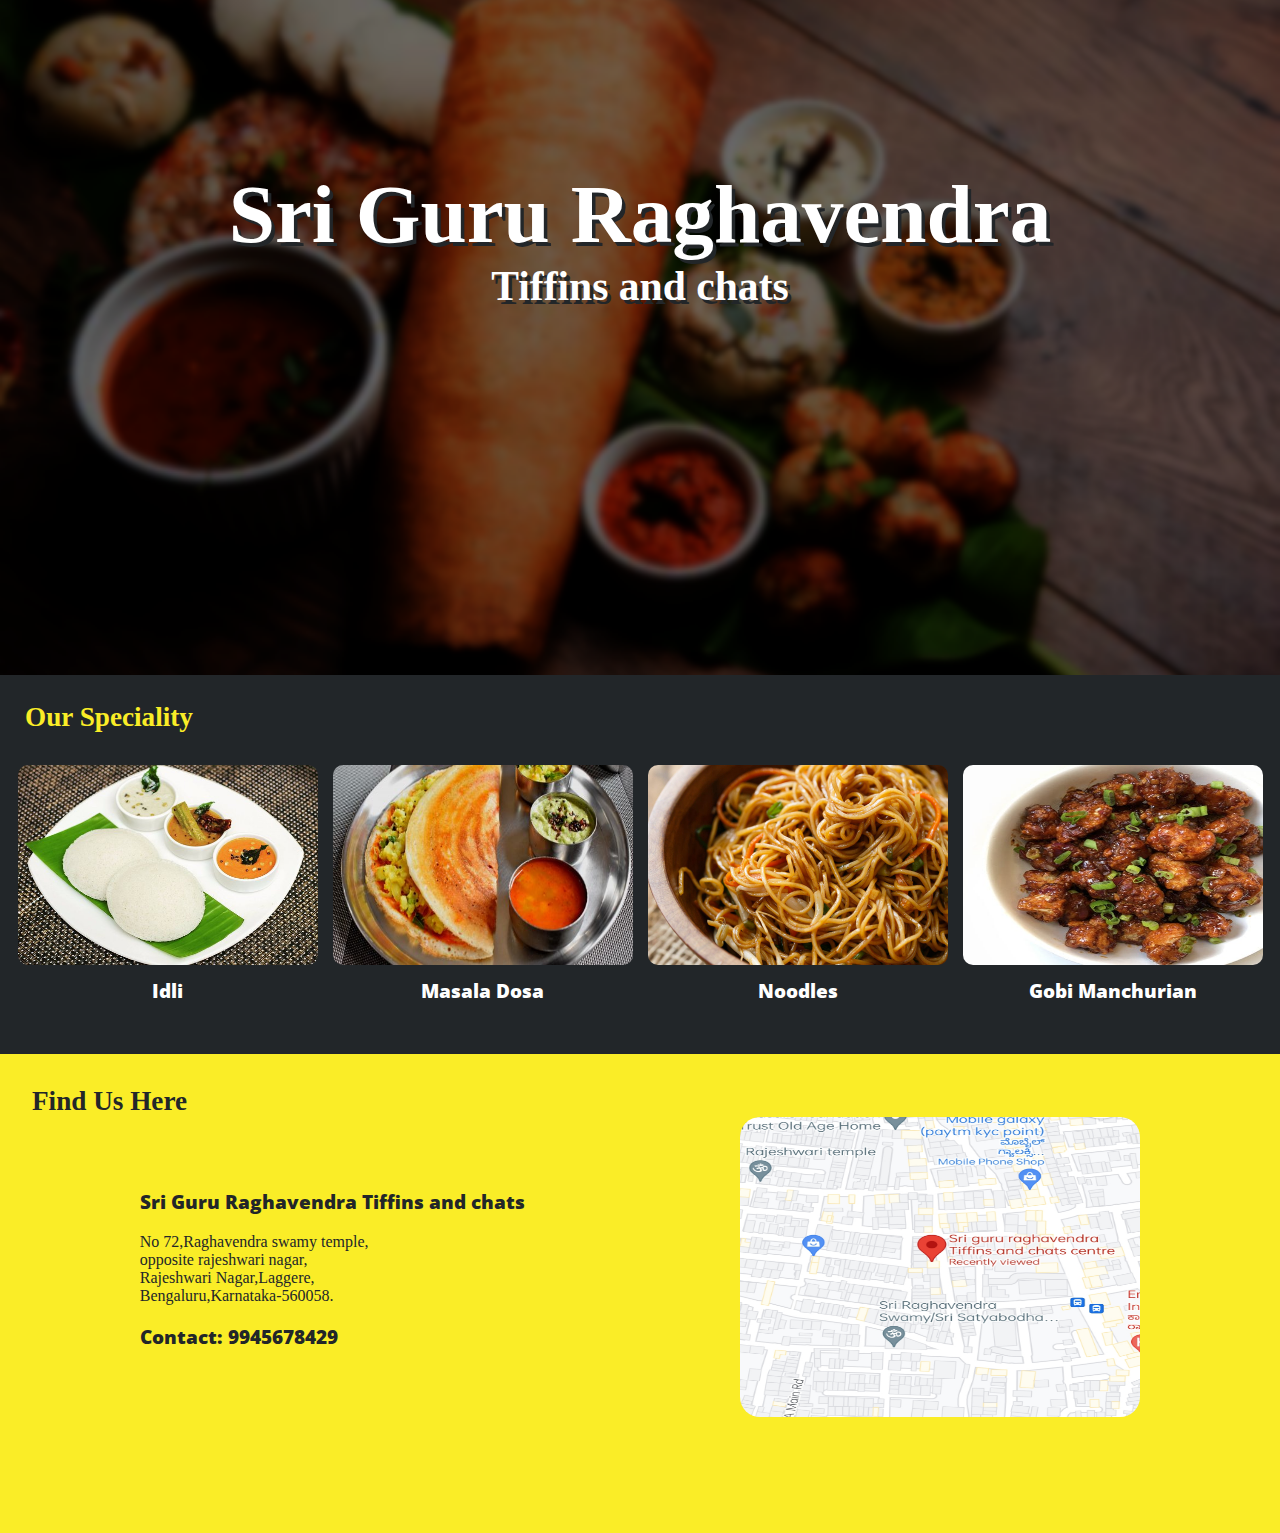
<file: index.html>
<!DOCTYPE html>
<html lang="en">
<head>
    <meta charset="UTF-8">
    <meta http-equiv="X-UA-Compatible" content="IE=edge">
    <meta name="viewport" content="width=device-width, initial-scale=1.0">
    <link rel="stylesheet" href="styles.css">
    <link rel="stylesheet" href="queries.css">
    <link href='https://unpkg.com/boxicons@2.1.2/css/boxicons.min.css' rel='stylesheet'>
    <script src="script.js" async></script>
    <title>Hotel Homepage</title>
</head>
<body>
    <header>
        <nav class="nav container">
            <a class="nav-logo">S G Raghavendra</a>        
        <div class="nav-menu">
            <ul class="nav-list">
                <li class="nav-items">
                    <a href="#home" class="nav-link active">
                        <i class='bx bx-home-alt' id="nav-icon" ></i>
                        <span class="nav-name">Home</span>
                    </a>
                </li>
                <li class="nav-items">
                    <a href="#menu" class="nav-link">
                        <i class='bx bx-food-menu' id="nav-icon"></i>
                        <span class="nav-name">Menu</span>
                    </a>
                </li>
                <li class="nav-items">
                    <a href="#address" class="nav-link">
                        <i class='bx bx-phone' id="nav-icon"></i>
                        <span class="nav-name">Address</span>
                    </a>
                </li>
            </ul>
        </div>
        </nav>
    </header>
    <section class="Home" id="home">
        <div class="background-img">
            <div class="main-heading">
                <h1>Sri Guru Raghavendra</h1>
                <h4>Tiffins and chats</h4>
            </div>
        </div>
    </section>
    <section class="menu" id="menu">
            <h2 class="h2-name">Our Speciality</h2>
            <div class="menu-images">
                    <div class="menu-items">
                        <img src="images/idli.jpg" loading="lazy" decoding="async" width="300" height="200" class="menu-img">
                            <p class="menu-name">Idli</p>
                    </div>
                    <div class="menu-items">
                        <img src="images/masala dosa.jpg" loading="lazy" decoding="async" width="300" height="200" class="menu-img">
                            <p class="menu-name">Masala Dosa</p>
                    </div>
                    <div class="menu-items">
                        <img src="images/noddles.jpg" loading="lazy" decoding="async" width="300" height="200" class="menu-img">
                            <p class="menu-name">Noodles</p>
                    </div>
                    <div class="menu-items">
                        <img src="images/Gobi.jpg" loading="lazy" decoding="async" width="300" height="200" class="menu-img">
                            <p class="menu-name">Gobi Manchurian</p>
                    </div>
            </div>
    </section>
    <section class="address" id="address">
        <h2 class="adr-name">Find Us Here</h2>
        <div class="adr-bar">
        <p class="main-det">
            <span class="main-adr">Sri Guru Raghavendra Tiffins and chats</span><br>
        <span class="lit-adr"><br>
            No 72,Raghavendra swamy temple,<br>
            opposite rajeshwari nagar,<br>
            Rajeshwari Nagar,Laggere,<br>
            Bengaluru,Karnataka-560058.<br>
        </span><br>
        <span class="lit-num">Contact: 9945678429</span>
        </p>
        <a href="https://maps.app.goo.gl/iGB7EiHnSkmXSDaJ8">
        <img src="images/gps.jpg" loading="lazy" decoding="async" width="400" height="300" class="adr-img">
        </a>
        </div>
    </section>
</body>
</html>
</file>
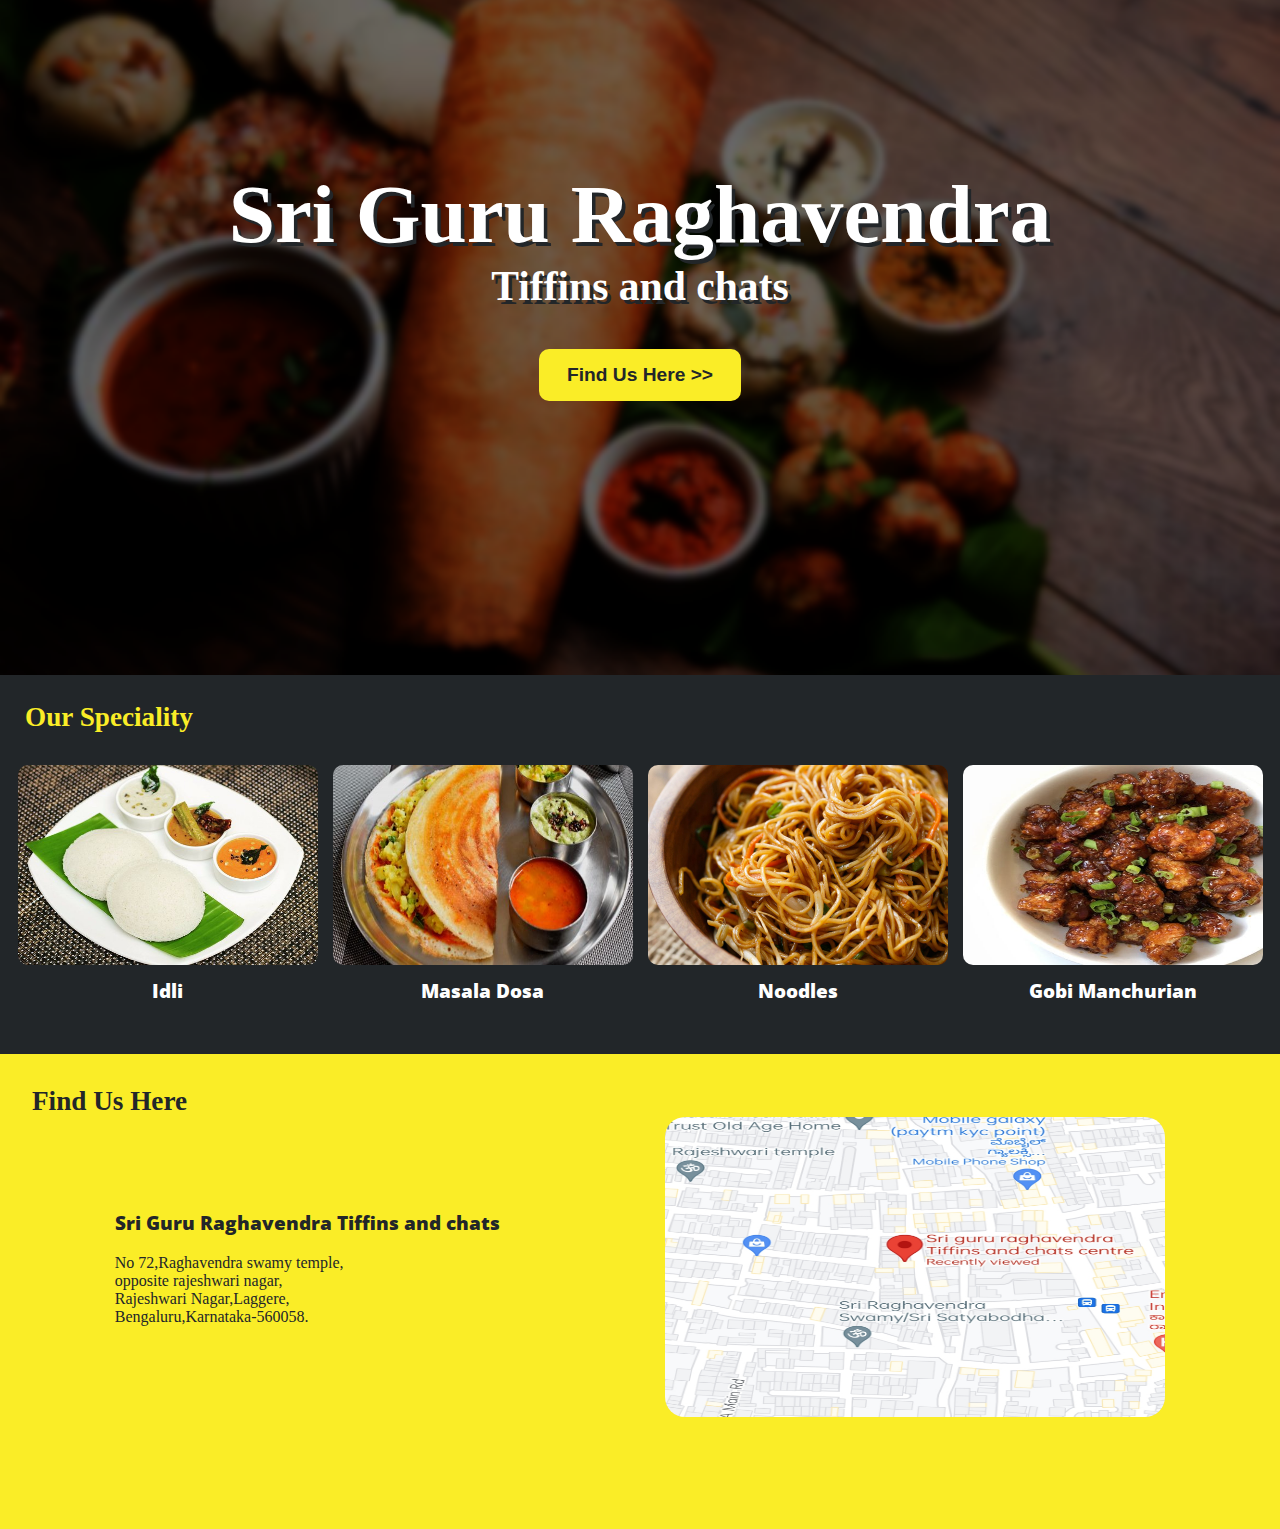
<file: Index.html>
<!DOCTYPE html>
<html lang="en">
<head>
    <meta charset="UTF-8">
    <meta http-equiv="X-UA-Compatible" content="IE=edge">
    <meta name="viewport" content="width=device-width, initial-scale=1.0">
    <link rel="stylesheet" href="styles.css">
    <link rel="stylesheet" href="queries.css">
    <link href='https://unpkg.com/boxicons@2.1.2/css/boxicons.min.css' rel='stylesheet'>
    <script src="script.js" async></script>
    <title>Hotel Homepage</title>
</head>
<body>
    <header>
        <nav class="nav container">
            <a class="nav-logo">S G Raghavendra</a>        
        <div class="nav-menu">
            <ul class="nav-list">
                <li class="nav-items">
                    <a href="#home" class="nav-link active">
                        <i class='bx bx-home-alt' id="nav-icon" ></i>
                        <span class="nav-name">Home</span>
                    </a>
                </li>
                <li class="nav-items">
                    <a href="#menu" class="nav-link">
                        <i class='bx bx-food-menu' id="nav-icon"></i>
                        <span class="nav-name">Menu</span>
                    </a>
                </li>
                <li class="nav-items">
                    <a href="#address" class="nav-link">
                        <i class='bx bx-phone' id="nav-icon"></i>
                        <span class="nav-name">Address</span>
                    </a>
                </li>
                <li class="nav-items">
                    <a href="#contact" class="nav-link">
                        <i class='bx bx-store-alt' id="nav-icon"></i>
                        <span class="nav-name">Contact</span>
                    </a>
                </li>
                </li>
            </ul>
        </div>
        </nav>
    </header>
    <section class="Home" id="home">
        <div class="background-img">
            <div class="main-heading">
                <h1>Sri Guru Raghavendra</h1>
                <h4>Tiffins and chats</h4>
            </div>
            <button class="act-button">Find Us Here >></button>
        </div>
    </section>
    <section class="menu" id="menu">
            <h2 class="h2-name">Our Speciality</h2>
            <div class="menu-images">
                    <div class="menu-items">
                        <img src="../Hotel/images/idli.jpg" width="300" height="200" class="menu-img">
                            <p class="menu-name">Idli</p>
                    </div>
                    <div class="menu-items">
                        <img src="../Hotel/images/masala dosa.jpg" width="300" height="200" class="menu-img">
                            <p class="menu-name">Masala Dosa</p>
                    </div>
                    <div class="menu-items">
                        <img src="../Hotel/images/noddles.jpg" width="300" height="200" class="menu-img">
                            <p class="menu-name">Noodles</p>
                    </div>
                    <div class="menu-items">
                        <img src="../Hotel/images/Gobi.jpg" width="300" height="200" class="menu-img">
                            <p class="menu-name">Gobi Manchurian</p>
                    </div>
            </div>
    </section>
    <section class="address" id="address">
        <h2 class="adr-name">Find Us Here</h2>
        <div class="adr-bar">
        <p>
            <span class="main-adr">Sri Guru Raghavendra Tiffins and chats</span><br>
        <span class="lit-adr"><br>
            No 72,Raghavendra swamy temple,<br>
            opposite rajeshwari nagar,<br>
            Rajeshwari Nagar,Laggere,<br>
            Bengaluru,Karnataka-560058.<br>
        </span>
        </p>
        <img src="../Hotel/images/gps.jpg" width="500" height="300" class="adr-img">
        </div>
    </section>
</body>
</html>
</file>
<file: styles.css>
@import url('https://fonts.googleapis.com/css2?family=Arizonia&family=Open+Sans:wght@400;600&display=swap'); 

:root{
    --main-clr:#222629;
    --main-light-clr:#575b5f;
    --secondary-clr:#faed27;
    --basic-clr:white;

    --body-font:'Open Sans', sans-serif;
    --h1-font-size:2rem;
    --normal-font-size:0.938rem;
    --tiny-font-size:0.625rem;
}
*{
    box-sizing: border-box;
    padding: 0;
    margin: 0;
}
html{
    scroll-behavior: smooth;
 }
.container{
    height: 3.5rem;
}
header{
    position: fixed;
    top: 0;
    left: 0;
    width: 100%;
    border-radius: 0 0 1.25rem 1.25rem;
    background-color: var(--main-clr);
}
.nav{
    display: flex;
    justify-content: space-around;
    align-items: center;
    z-index:1;
}
.nav-logo{
    color: var(--secondary-clr);
    font-family: 'Arizonia', cursive;;
    font-size:2rem;
    font-weight: 600;
}
.nav-link,.nav-list{
    color:var(--main-light-clr);
    display: flex;
    flex-grow: 1;
}
.nav-link{
    flex-direction: column;
    align-items: center;
    row-gap: 0.25rem;
    font-weight: 600;
}
.nav-list{
    justify-content:space-around;
    width:30rem;
    font-family: var(--body-font);
    font-size:var(--normal-font-size);
}
a,ul{
    text-decoration: none;
    list-style-type: none;
}
#nav-icon{
    font-size: 1.5rem;
    display: none;
}
.active{
    color: var(--secondary-clr);
}
.background-img{
    background-image: url(images/food.png);
    height: 75vh;
    background-position: center;
    background-repeat: no-repeat;
    background-size: cover;
    content-visibility: auto;
    background-color:var(--main-light-clr);
}
.main-heading{
    text-align: center;
    padding-top: 13%;
    color: white;
    font-weight: 600;
    font-size: var(--h1-font-size);
    text-shadow: 3.5px 3.5px var(--main-clr);
}
.act-button{
    display: block;
    margin: auto;
    border:none;
    padding: 15px 28px;
    font-weight: 600;
    font-size: var(--normal-font-size);
    margin-top: 3%;
    background-color:var(--secondary-clr);
    color: var(--main-clr);
    border-radius: 10px;
}
.menu{
    width: 100%;
    height:auto;
    background-color: var(--main-clr);
    padding: 10px;
}
.h2-name{
    color: var(--secondary-clr);
    font-size: 1.7rem;
    padding: 17px 0 0 15px;
}
.menu-images{
    padding: 2rem 0rem 2rem 0;
    display:flex;
    text-align: center;
    flex-flow: row wrap;
    justify-content:space-around;
}
.menu-img{
    border-radius: 10px;
}
.menu-name{
    font-size: var(--normal-font-size);
    font-weight: 800;
    color: white;
    font-family: var(--body-font);
    padding: 0.5rem;
}
.address{
    width: 100%;
    height:auto;
    background-color: var(--secondary-clr);
    padding: 2rem;
    padding-bottom: 7rem;
}
.adr-bar{
    display:flex;
    flex-flow: row wrap;
    align-items: center;
    justify-content:space-around;
    row-gap: 2.5rem;
    color: var(--main-clr);
}
.adr-img{
    border-radius: 20px;
}
.adr-name{
    color: var(--main-clr);
    font-size: 1.7rem;
}
.main-adr,.lit-num{
    font-weight: 800;
    font-size: 1.2rem;
    font-family: var(--body-font);
}
</file>
<file: queries.css>
@media  screen and (min-width: 968px) {
    :root{
        --h1-font-size:2.6rem;
        --normal-font-size:1.2rem;
        --tiny-font-size:1rem;
    }
    
}
@media screen and (max-width: 726px){
    .nav-menu{
        position: fixed;
        bottom: 0;
        left: 0;
        background-color: var(--main-clr);
        width: 100%;
        height:4rem;
        padding: 0 1rem;
        display: grid;
        align-content: center;
        border-radius: 1.25rem 1.25rem 0 0;
        transition: 0.4s;
    }
    #nav-icon{
        display: contents;
        font-size: 1.6rem;
    }
    .nav-list{
        width: 100%;
    }
    .nav-link{
        row-gap: 0;
    }
    .background-img{
        height: 70vh;
    }
    .main-heading{
        padding-top: 50%;
    }
    .main-det{
        padding: 1rem;
    }
    .main-name{
        font-size: 1rem;
    }
    .adr-img{
        width: auto;
    }
}
</file>
